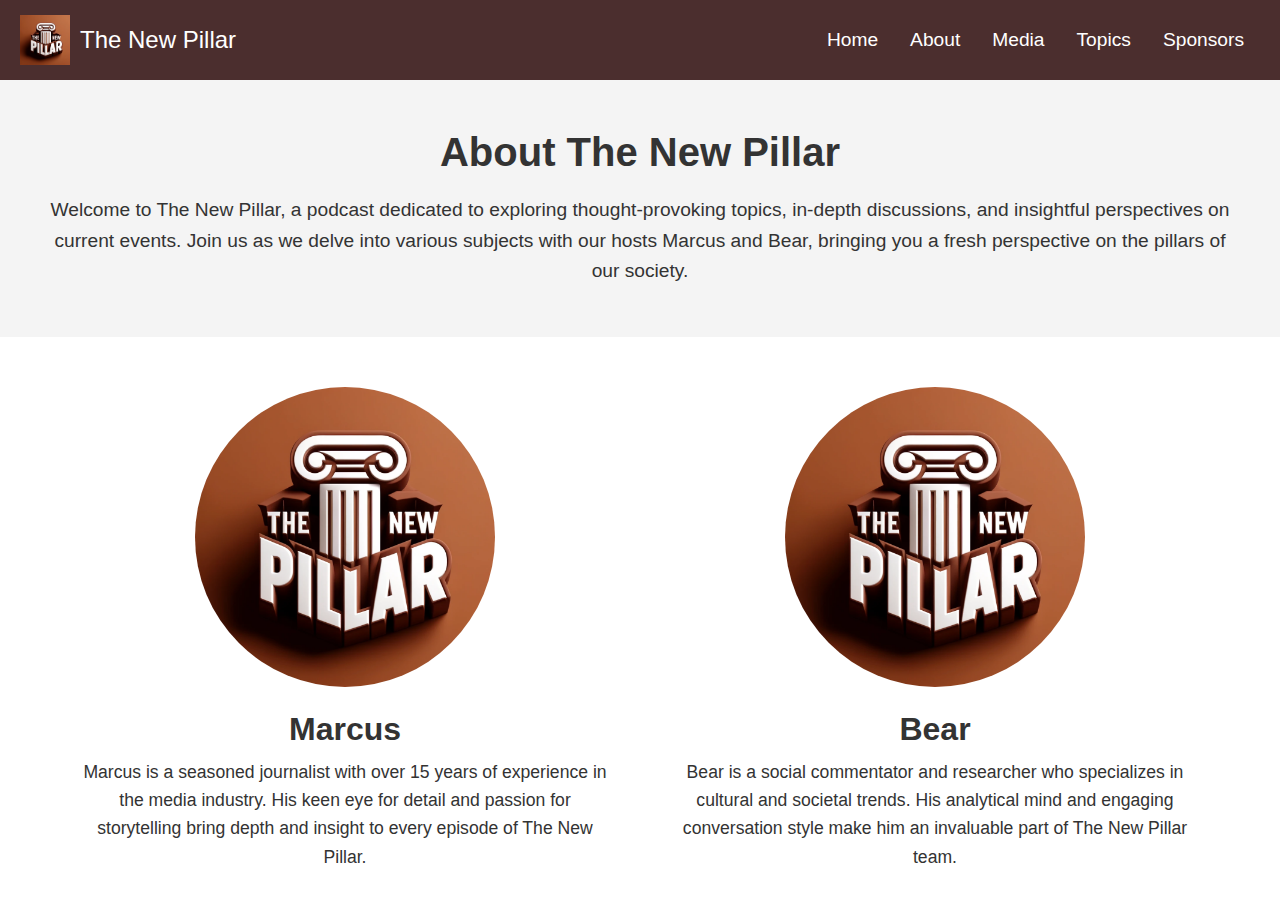
<file: about.html>
<!DOCTYPE html>
<html lang="en">
<head>
    <meta charset="UTF-8">
    <meta name="viewport" content="width=device-width, initial-scale=1.0">
    <title>About - The New Pillar</title>
    <link rel="stylesheet" href="styles.css">
</head>
<body>
    <!-- Navbar Section -->
    <nav class="navbar">
        <div class="navbar__container">
            <a href="/" id="navbar__logo">
                <img src="images/TheNewPillarLogo1.PNG" alt="The New Pillar Logo" id="main__img">
                <span>The New Pillar</span>
            </a>
            <div class="navbar__toggle" id="mobile-menu">
                <span class="bar"></span>
                <span class="bar"></span>
                <span class="bar"></span>
            </div>
            <ul class="navbar__menu">
                <li class="navbar__item">
                    <a href="index.html" class="navbar__links">Home</a>
                </li>
                <li class="navbar__item">
                    <a href="about.html" class="navbar__links">About</a>
                </li>
                <li class="navbar__item">
                    <a href="media.html" class="navbar__links">Media</a>
                </li>
                <li class="navbar__item">
                    <a href="topics.html" class="navbar__links">Topics</a>
                </li>
                <li class="navbar__item">
                    <a href="sponsors.html" class="navbar__links">Sponsors</a>
                </li>
            </ul>
        </div>
    </nav>

    <!-- About Section -->
    <div class="about__section">
        <div class="about__content">
            <h1>About The New Pillar</h1>
            <p>Welcome to The New Pillar, a podcast dedicated to exploring thought-provoking topics, in-depth discussions, and insightful perspectives on current events. Join us as we delve into various subjects with our hosts Marcus and Bear, bringing you a fresh perspective on the pillars of our society.</p>
        </div>
    </div>

    <!-- Hosts Section -->
    <div class="hosts__section">
        <div class="host">
            <div class="host__image">
                <img src="images/TheNewPillarLogo1.PNG" alt="Marcus">
            </div>
            <div class="host__details">
                <h2>Marcus</h2>
                <p>Marcus is a seasoned journalist with over 15 years of experience in the media industry. His keen eye for detail and passion for storytelling bring depth and insight to every episode of The New Pillar.</p>
            </div>
        </div>
        <div class="host">
            <div class="host__image">
                <img src="images/TheNewPillarLogo1.PNG" alt="Bear">
            </div>
            <div class="host__details">
                <h2>Bear</h2>
                <p>Bear is a social commentator and researcher who specializes in cultural and societal trends. His analytical mind and engaging conversation style make him an invaluable part of The New Pillar team.</p>
            </div>
        </div>
    </div>

    <script src="app.js"></script>
</body>
</html>
</file>
<file: styles.css>
* {
    box-sizing: border-box;
    margin: 0;
    padding: 0;
    font-family: "Kumbh Sans", sans-serif;
}

body {
    background-color: #f5f5f5;
    color: #333;
    font-family: 'Kumbh Sans', sans-serif;
}

.navbar {
    background: #4b2e2e;
    height: 80px;
    display: flex;
    justify-content: center;
    align-items: center;
    font-size: 1.2rem;
    position: sticky;
    top: 0;
    z-index: 999;
    padding: 0 20px;
}

.navbar__container {
    display: flex;
    justify-content: space-between;
    align-items: center;
    width: 100%;
    max-width: 1300px;
}

#navbar__logo {
    display: flex;
    align-items: center;
    text-decoration: none;
    font-size: 2rem;
    color: #fff;
}

#navbar__logo img {
    height: 50px;
    margin-right: 10px;
}

#navbar__logo span {
    font-size: 1.5rem;
    color: #fff;
}

.navbar__menu {
    display: flex;
    align-items: center;
    list-style: none;
    text-align: center;
}

.navbar__item {
    height: 80px;
}

.navbar__links {
    color: #fff;
    display: flex;
    align-items: center;
    justify-content: center;
    text-decoration: none;
    padding: 0 1rem;
    height: 100%;
}

.navbar__btn {
    display: flex;
    justify-content: center;
    align-items: center;
    padding: 0 1rem;
    width: 100%;
}

.button {
    display: flex;
    justify-content: center;
    align-items: center;
    text-decoration: none;
    padding: 10px 20px;
    height: 100%;
    width: 100%;
    border: none;
    outline: none;
    border-radius: 4px;
    background: #f77062;
    color: #fff;
}

.button:hover {
    background: #4837ff;
    transition: all 0.3s ease;
}

.navbar__links:hover {
    color: #f77062;
    transition: all 0.3s ease;
}

.navbar__toggle .bar {
    display: none;
}

@media screen and (max-width: 960px) {
    .navbar__container {
        padding: 0 10px;
    }

    .navbar__menu {
        display: none;
    }

    .navbar__menu.active {
        display: flex;
        flex-direction: column;
        width: 100%;
        height: calc(100vh - 80px);
        position: absolute;
        top: 80px;
        left: 0;
        background-color: #4b2e2e;
        align-items: center;
    }

    .navbar__item {
        width: 100%;
    }

    .navbar__links {
        width: 100%;
        text-align: center;
        padding: 2rem;
    }

    #navbar__logo {
        padding-left: 0;
    }

    .navbar__toggle .bar {
        display: block;
        width: 25px;
        height: 3px;
        margin: 5px auto;
        transition: all 0.3s ease-in-out;
        background: #fff;
        cursor: pointer;
    }

    #mobile-menu {
        display: flex;
        flex-direction: column;
        justify-content: center;
        align-items: center;
    }

    #mobile-menu.is-active .bar:nth-child(2) {
        opacity: 0;
    }

    #mobile-menu.is-active .bar:nth-child(1) {
        transform: translateY(8px) rotate(45deg);
    }

    #mobile-menu.is-active .bar:nth-child(3) {
        transform: translateY(-8px) rotate(-45deg);
    }
}

/* About Section */
.about__section {
    padding: 50px;
    text-align: center;
    background-color: #f4f4f4;
}

.about__content h1 {
    font-size: 2.5rem;
    margin-bottom: 20px;
}

.about__content p {
    font-size: 1.2rem;
    line-height: 1.6;
}

/* Hosts Section */
.hosts__section {
    display: flex;
    justify-content: space-around;
    padding: 50px;
    background-color: #fff;
}

.host {
    width: 45%;
    text-align: center;
}

.host__image img {
    width: 100%;
    max-width: 300px;
    border-radius: 50%;
    margin-bottom: 20px;
}

.host__details h2 {
    font-size: 2rem;
    margin-bottom: 10px;
}

.host__details p {
    font-size: 1.1rem;
    line-height: 1.6;
}

/* Watch Us Now Section */
.watch-us {
    padding: 50px;
    background-color: #fff;
    text-align: center;
}

.watch-us h1 {
    font-size: 2.5rem;
    color: #4b2e2e;
    margin-bottom: 20px;
}

.youtube-link {
    display: inline-block;
    margin-bottom: 20px;
    font-size: 1.2rem;
    color: #f77062;
    text-decoration: none;
}

.latest-video {
    display: flex;
    flex-direction: column;
    align-items: center;
}

.latest-video-thumbnail {
    width: 80%;
    max-width: 600px;
    border: 2px solid #4b2e2e;
    margin-bottom: 10px;
}

.latest-video-description {
    font-size: 1rem;
    color: #333;
}

/* Social Media Section */
.social-media {
    padding: 50px;
    background-color: #f4f4f4;
    text-align: center;
}

.social-media h2 {
    font-size: 2rem;
    color: #4b2e2e;
    margin-bottom: 20px;
}

.social-icons {
    display: flex;
    justify-content: center;
    gap: 20px;
}

.social-icon img {
    width: 40px;
    height: 40px;
}

/* Adjusting video for mobile */
.hero-image {
    position: relative;
    background-size: cover;
    background-position: center;
    height: 92vh;
    display: flex;
    flex-direction: column;
    align-items: center;
    justify-content: center;
    color: #fff;
    text-shadow: 2px 2px 4px rgba(0, 0, 0, 0.6);
    overflow: hidden;
    background-color: rgb(49, 24, 3);
    z-index: -1;
}

.video-bg {
    position: absolute;
    z-index: -1;
    top: 50%;
    left: 50%;
    transform: translate(-50%, -50%);
    min-width: 60%;
    min-height: 80%;
}

@media screen and (max-width: 768px) {
    .video-bg {
        min-width: 100%;
        min-height: 100%;
    }
}
</file>
